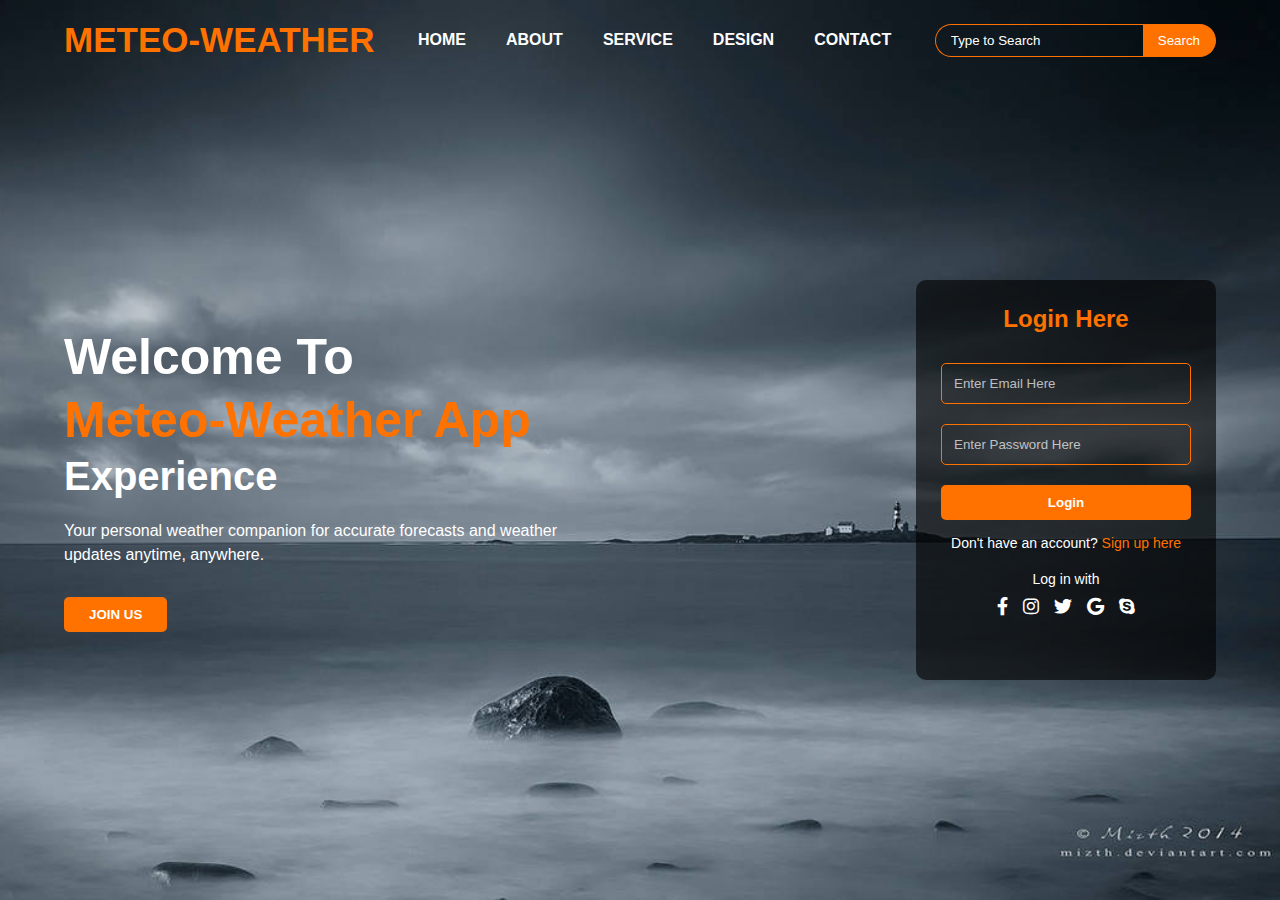
<file: SWE B/login.html>
<!DOCTYPE html>
<html lang="en">
<head>
    <meta charset="UTF-8">
    <meta name="viewport" content="width=device-width, initial-scale=1.0">
    <title>Meteo-weather App- Login</title>
    <link rel="stylesheet" href="login-style.css">
    <link rel="stylesheet" href="https://cdnjs.cloudflare.com/ajax/libs/font-awesome/6.0.0/css/all.min.css">
</head>
<body>
    <div class="container">
        <nav>
            <div class="logo">METEO-WEATHER</div>
            <ul>
                <li><a href="#">HOME</a></li>
                <li><a href="#">ABOUT</a></li>
                <li><a href="#">SERVICE</a></li>
                <li><a href="#">DESIGN</a></li>
                <li><a href="#">CONTACT</a></li>
            </ul>
            <div class="search-box">
                <input type="text" placeholder="Type to Search">
                <button class="search-btn">Search</button>
            </div>
        </nav>

        <div class="content">
            <div class="left-content">
                <h1>Welcome To</h1>
                <h1 class="orange-text">Meteo-Weather App</h1>
                <h2>Experience</h2>
                <p>Your personal weather companion for accurate forecasts and weather updates anytime, anywhere.</p>
                <button class="join-btn">JOIN US</button>
            </div>

            <div class="login-form">
                <h2>Login Here</h2>
                <form id="loginForm">
                    <input type="email" id="email" placeholder="Enter Email Here" required>
                    <input type="password" id="password" placeholder="Enter Password Here" required>
                    <button type="submit" class="login-btn">Login</button>
                </form>
                <p class="account-text">Don't have an account? <a href="#" class="signup-link">Sign up here</a></p>
                <p class="login-with">Log in with</p>
                <div class="social-icons">
                    <a href="#"><i class="fab fa-facebook-f"></i></a>
                    <a href="#"><i class="fab fa-instagram"></i></a>
                    <a href="#"><i class="fab fa-twitter"></i></a>
                    <a href="#"><i class="fab fa-google"></i></a>
                    <a href="#"><i class="fab fa-skype"></i></a>
                </div>
            </div>
        </div>
    </div>

    <script src="login-script.js"></script>
</body>
</html>
</file>
<file: SWE B/login-style.css>
* {
    margin: 0;
    padding: 0;
    box-sizing: border-box;
    font-family: Arial, sans-serif;
}

body {
    width: 100%;
    height: 100vh;
    background-image: url('img.jpg');
    background-size: cover;
    background-position: center;
    position: relative;
    overflow: hidden;
}

body::before {
    content: "";
    position: absolute;
    top: 0;
    left: 0;
    width: 100%;
    height: 100%;
    background: rgba(0, 0, 0, 0);
    z-index: -1;
}

.container {
    width: 100%;
    height: 100%;
    padding: 0 5%;
}

nav {
    display: flex;
    justify-content: space-between;
    align-items: center;
    padding: 20px 0;
}

.logo {
    color: #ff7200;
    font-size: 35px;
    font-weight: bold;
    cursor: pointer;
}

nav ul {
    display: flex;
    list-style: none;
}

nav ul li {
    margin: 0 20px;
}

nav ul li a {
    text-decoration: none;
    color: white;
    font-weight: bold;
    transition: 0.3s ease;
}

nav ul li a:hover {
    color: #ff7200;
}

.search-box {
    display: flex;
    align-items: center;
}

.search-box input {
    padding: 8px 15px;
    border: 1px solid #ff7200;
    border-right: none;
    background: transparent;
    color: white;
    outline: none;
    border-top-left-radius: 20px;
    border-bottom-left-radius: 20px;
}

.search-box input::placeholder {
    color: #fff;
}

.search-btn {
    padding: 8px 15px;
    background: #ff7200;
    color: white;
    border: 1px solid #ff7200;
    border-left: none;
    cursor: pointer;
    border-top-right-radius: 20px;
    border-bottom-right-radius: 20px;
}

.content {
    display: flex;
    justify-content: space-between;
    align-items: center;
    height: calc(100% - 100px);
}

.left-content {
    color: white;
    max-width: 500px;
}

.left-content h1 {
    font-size: 50px;
    margin-bottom: 5px;
}

.orange-text {
    color: #ff7200;
}

.left-content h2 {
    font-size: 40px;
    margin-bottom: 20px;
}

.left-content p {
    line-height: 1.5;
    margin-bottom: 30px;
}

.join-btn {
    padding: 10px 25px;
    background: #ff7200;
    color: white;
    border: none;
    border-radius: 5px;
    font-weight: bold;
    cursor: pointer;
    transition: 0.3s ease;
}

.join-btn:hover {
    background: #e56600;
}

.login-form {
    width: 300px;
    height: 400px;
    background: rgba(0, 0, 0, 0.6);
    border-radius: 10px;
    padding: 25px;
    color: white;
}

.login-form h2 {
    text-align: center;
    margin-bottom: 30px;
    color: #ff7200;
}

.login-form input {
    width: 100%;
    padding: 12px;
    background: transparent;
    border: 1px solid #ff7200;
    outline: none;
    color: white;
    margin-bottom: 20px;
    border-radius: 5px;
}

.login-form input::placeholder {
    color: rgba(255, 255, 255, 0.7);
}

.login-btn {
    width: 100%;
    padding: 10px;
    background: #ff7200;
    color: white;
    border: none;
    border-radius: 5px;
    cursor: pointer;
    font-weight: bold;
    margin-bottom: 15px;
    transition: 0.3s ease;
}

.login-btn:hover {
    background: #e56600;
}

.account-text {
    text-align: center;
    font-size: 14px;
    margin-bottom: 20px;
}

.signup-link {
    color: #ff7200;
    text-decoration: none;
}

.login-with {
    text-align: center;
    font-size: 14px;
    margin-bottom: 10px;
}

.social-icons {
    display: flex;
    justify-content: center;
    gap: 15px;
}

.social-icons a {
    color: white;
    font-size: 18px;
    transition: 0.3s ease;
}

.social-icons a:hover {
    color: #ff7200;
}

@media (max-width: 768px) {
    nav {
        flex-direction: column;
        gap: 15px;
    }
    
    nav ul {
        flex-wrap: wrap;
        justify-content: center;
    }
    
    .search-box {
        width: 100%;
        max-width: 300px;
    }
    
    .content {
        flex-direction: column;
        padding: 20px 0;
    }
    
    .left-content {
        margin-bottom: 30px;
        text-align: center;
    }
    
    .left-content h1 {
        font-size: 36px;
    }
    
    .left-content h2 {
        font-size: 30px;
    }
}
</file>
